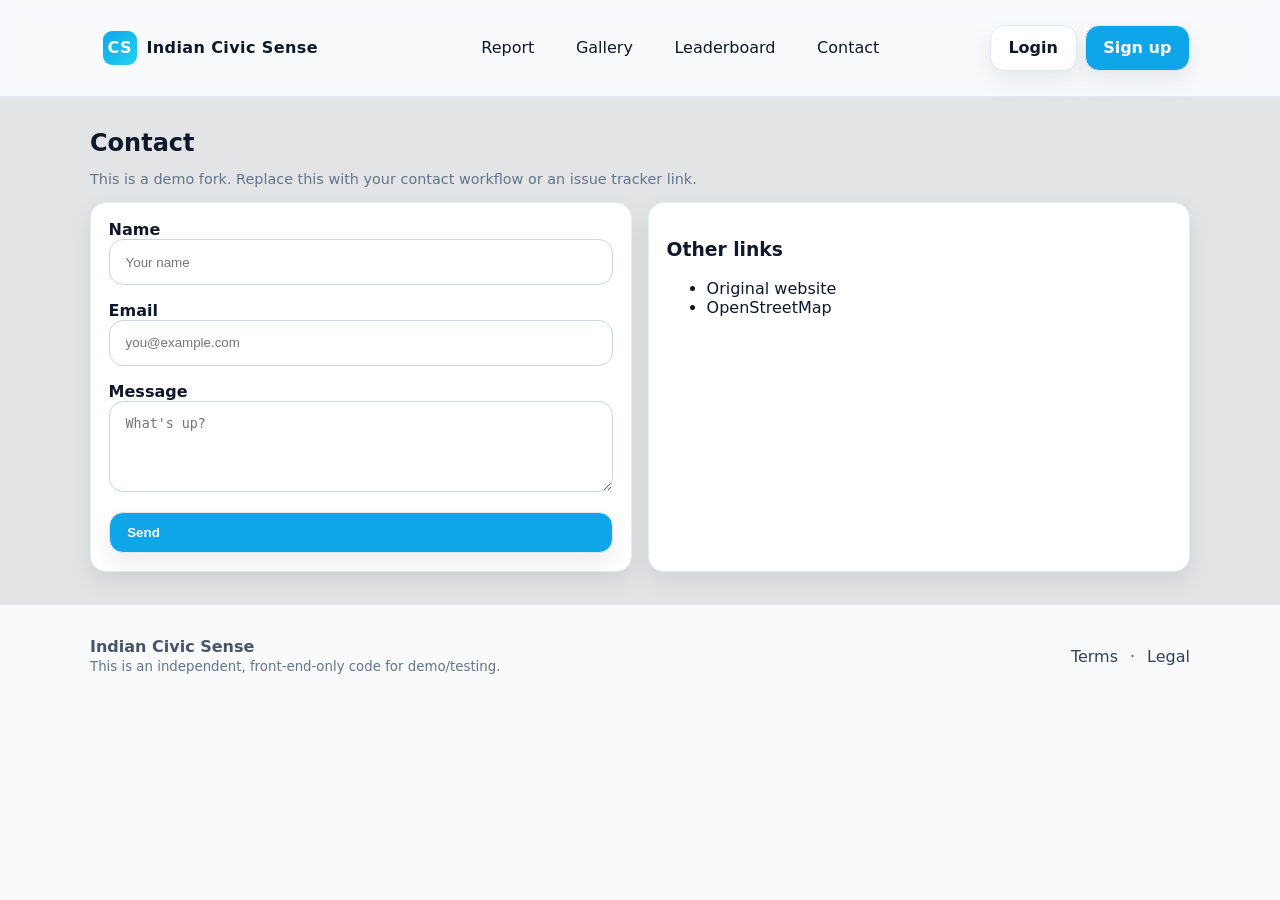
<file: trialcivic-main/contact.html>
<!DOCTYPE html>
<html lang="en">
<head>
  <meta charset="UTF-8"/>
  <meta name="viewport" content="width=device-width, initial-scale=1.0"/>
  <title>Contact</title>
  <link rel="stylesheet" href="assets/css/style.css"/>
  <script defer src="assets/js/app.js"></script>
  
</head>
<body>

<nav class="site">
  <div class="container inner">
    <a class="brand" href="index.html">
      <div class="logo">CS</div>
      <div>Indian Civic Sense</div>
    </a>
    <ul class="nav-links">
      <li><a href="upload.html">Report</a></li>
      <li><a href="gallery.html">Gallery</a></li>
      <li><a href="leaderboard.html">Leaderboard</a></li>
      <li><a href="contact.html">Contact</a></li>
    </ul>
    <div style="display:flex; gap:.5rem; align-items:center">
      <span id="nav-user" class="badge" style="display:none"></span>
      <a class="btn secondary" href="login.html">Login</a>
      <a class="btn" href="register.html">Sign up</a>
    </div>
  </div>
</nav>
<script>
  (function(){
    const u = IP.currentUser();
    const navUser = document.getElementById("nav-user");
    if (u) {
      navUser.style.display = "inline-block";
      navUser.textContent = u.name || u.email;
      const login = document.querySelector('a[href="login.html"]');
      const reg = document.querySelector('a[href="register.html"]');
      if (login) login.outerHTML = '<button class="btn secondary" onclick="IP.logout()">Logout</button>';
      if (reg) reg.remove();
    }
    const here = location.pathname.split('/').pop();
    document.querySelectorAll("nav a").forEach(a=>{
      if (a.getAttribute("href") === here) a.classList.add("active");
    });
  })();
</script>


<section>
  <div class="container">
    <h2>Contact</h2>
    <p class="help">This is a demo fork. Replace this with your contact workflow or an issue tracker link.</p>
    <div class="grid-2">
      <div class="card">
        <form class="form">
          <div><label>Name</label><input placeholder="Your name"/></div>
          <div><label>Email</label><input type="email" placeholder="you@example.com"/></div>
          <div><label>Message</label><textarea rows="4" placeholder="What's up?"></textarea></div>
          <button class="btn" type="button" onclick="alert('For demo only — wire this to your backend or FormSubmit.');">Send</button>
        </form>
      </div>
      <div class="card">
        <h3>Other links</h3>
        <ul>
          <li><a href="https://www.indianpotholes.com/" target="_blank" rel="noopener">Original website</a></li>
          <li><a href="https://www.openstreetmap.org/" target="_blank" rel="noopener">OpenStreetMap</a></li>
        </ul>
      </div>
    </div>
  </div>
</section>


<footer>
  <div class="container grid">
    <div><strong>Indian Civic Sense</strong><br>
    <small class="muted">This is an independent, front‑end‑only code for demo/testing.</small></div>
    <div class="links">
      <a href="terms.html">Terms</a> ·
      <a href="legal.html">Legal</a>
    </div>
  </div>
</footer>

</body>
</html>
</file>
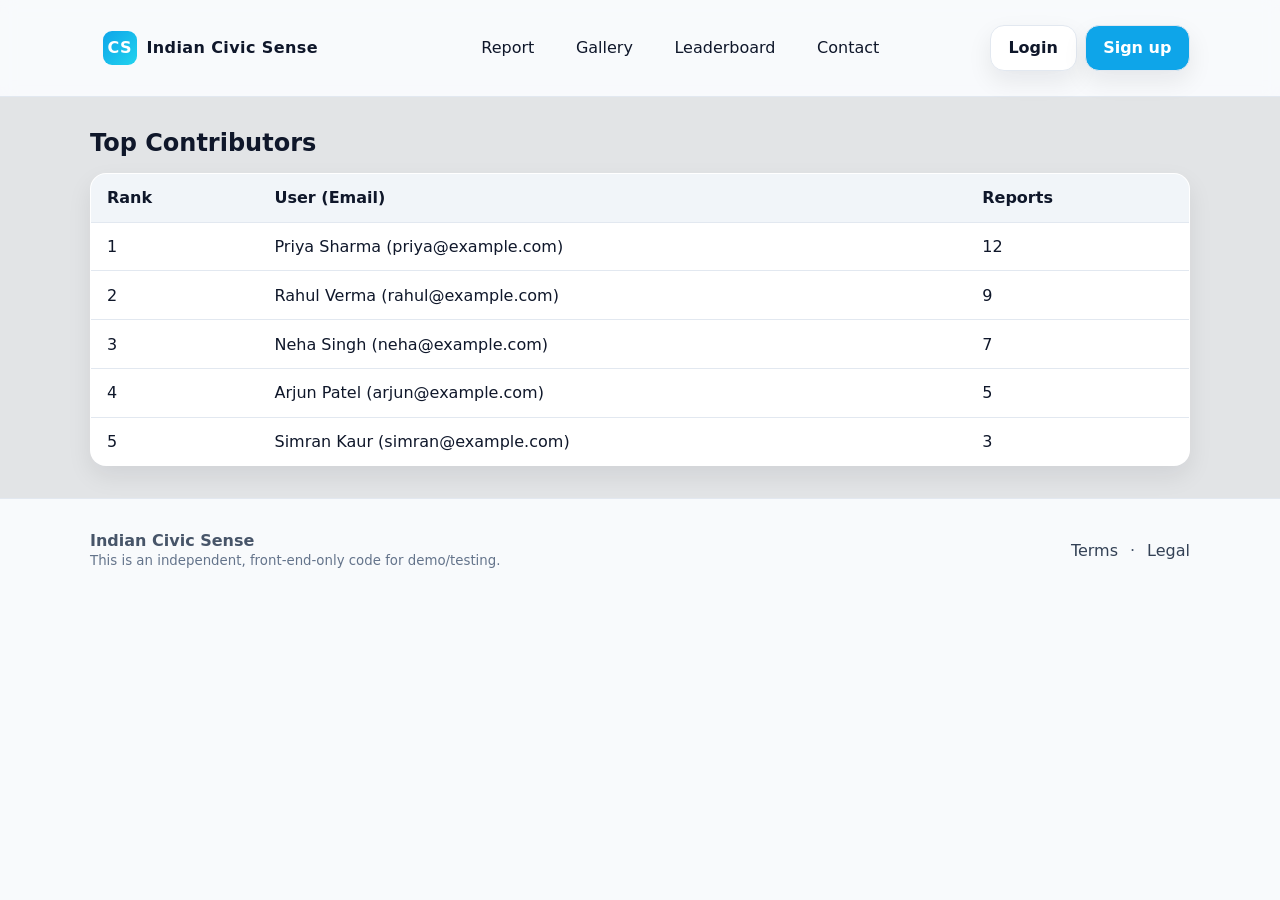
<file: trialcivic-main/leaderboard.html>
<!DOCTYPE html>
<html lang="en">
<head>
  <meta charset="UTF-8"/>
  <meta name="viewport" content="width=device-width, initial-scale=1.0"/>
  <title>Leaderboard</title>
  <link rel="stylesheet" href="assets/css/style.css"/>
  <script defer src="assets/js/app.js"></script>
  
</head>
<body>

<nav class="site">
  <div class="container inner">
    <a class="brand" href="index.html">
      <div class="logo">CS</div>
      <div>Indian Civic Sense</div>
    </a>
    <ul class="nav-links">
      <li><a href="upload.html">Report</a></li>
      <li><a href="gallery.html">Gallery</a></li>
      <li><a href="leaderboard.html">Leaderboard</a></li>
      <li><a href="contact.html">Contact</a></li>
    </ul>
    <div style="display:flex; gap:.5rem; align-items:center">
      <span id="nav-user" class="badge" style="display:none"></span>
      <a class="btn secondary" href="login.html">Login</a>
      <a class="btn" href="register.html">Sign up</a>
    </div>
  </div>
</nav>
<script>
  (function(){
    const u = IP.currentUser();
    const navUser = document.getElementById("nav-user");
    if (u) {
      navUser.style.display = "inline-block";
      navUser.textContent = u.name || u.email;
      const login = document.querySelector('a[href="login.html"]');
      const reg = document.querySelector('a[href="register.html"]');
      if (login) login.outerHTML = '<button class="btn secondary" onclick="IP.logout()">Logout</button>';
      if (reg) reg.remove();
    }
    const here = location.pathname.split('/').pop();
    document.querySelectorAll("nav a").forEach(a=>{
      if (a.getAttribute("href") === here) a.classList.add("active");
    });
  })();
</script>


<section>
  <div class="container">
    <h2>Top Contributors</h2>
    <table class="table" style="margin-top:1rem">
      <thead><tr><th>Rank</th><th>User (Email)</th><th>Reports</th></tr></thead>
      <tbody id="lb-body">
        <tr><td>1</td><td>Priya Sharma (priya@example.com)</td><td>12</td></tr>
        <tr><td>2</td><td>Rahul Verma (rahul@example.com)</td><td>9</td></tr>
        <tr><td>3</td><td>Neha Singh (neha@example.com)</td><td>7</td></tr>
        <tr><td>4</td><td>Arjun Patel (arjun@example.com)</td><td>5</td></tr>
        <tr><td>5</td><td>Simran Kaur (simran@example.com)</td><td>3</td></tr>
      </tbody>
    </table>
  </div>
</section>
<script>document.addEventListener("DOMContentLoaded", IP.initLeaderboardPage);</script>


<footer>
  <div class="container grid">
    <div><strong>Indian Civic Sense</strong><br>
    <small class="muted">This is an independent, front‑end‑only code for demo/testing.</small></div>
    <div class="links">
      <a href="terms.html">Terms</a> ·
      <a href="legal.html">Legal</a>
    </div>
  </div>
</footer>

</body>
</html>
</file>
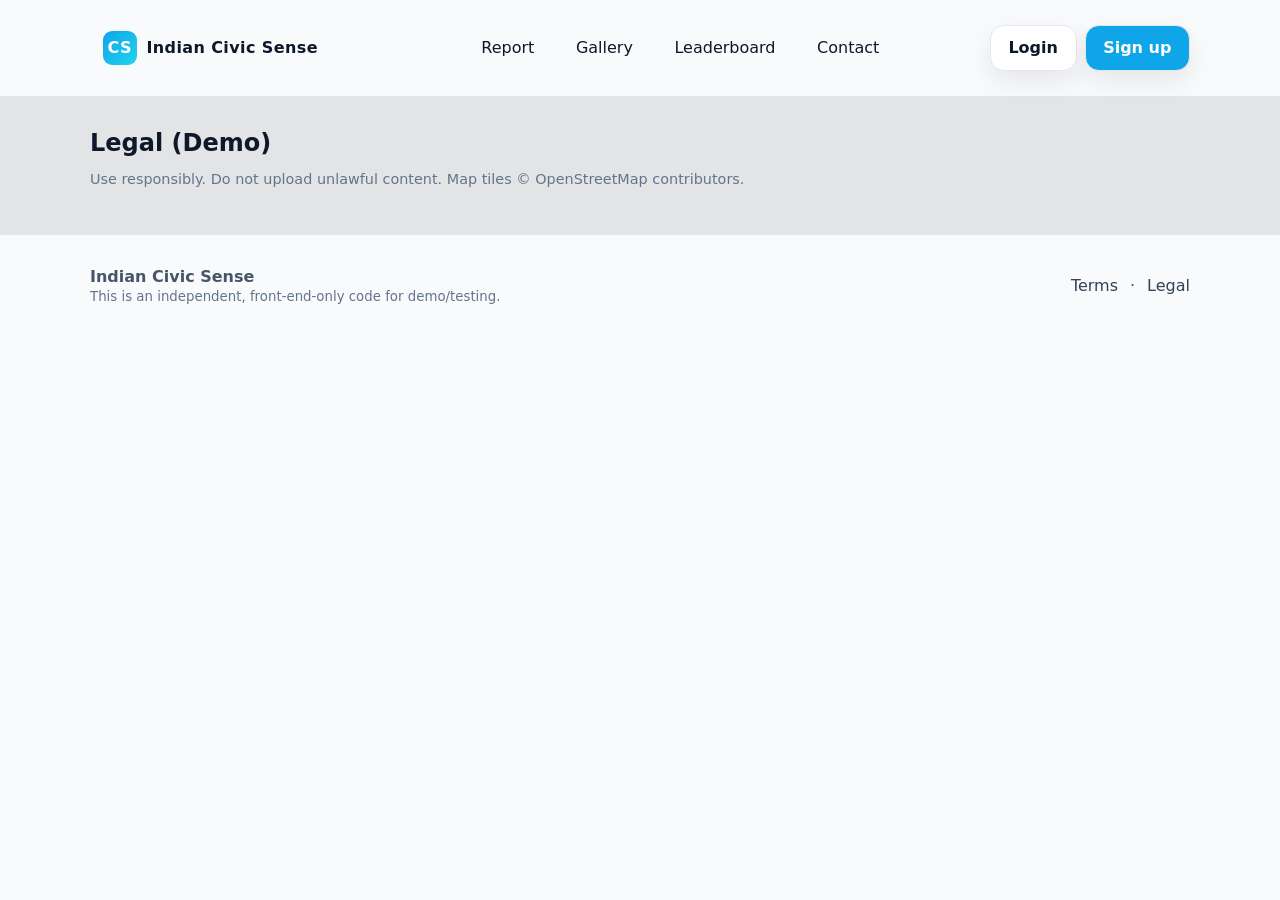
<file: trialcivic-main/legal.html>
<!DOCTYPE html>
<html lang="en">
<head>
  <meta charset="UTF-8"/>
  <meta name="viewport" content="width=device-width, initial-scale=1.0"/>
  <title>Legal</title>
  <link rel="stylesheet" href="assets/css/style.css"/>
  <script defer src="assets/js/app.js"></script>
  
</head>
<body>

<nav class="site">
  <div class="container inner">
    <a class="brand" href="index.html">
      <div class="logo">CS</div>
      <div>Indian Civic Sense</div>
    </a>
    <ul class="nav-links">
      <li><a href="upload.html">Report</a></li>
      <li><a href="gallery.html">Gallery</a></li>
      <li><a href="leaderboard.html">Leaderboard</a></li>
      <li><a href="contact.html">Contact</a></li>
    </ul>
    <div style="display:flex; gap:.5rem; align-items:center">
      <span id="nav-user" class="badge" style="display:none"></span>
      <a class="btn secondary" href="login.html">Login</a>
      <a class="btn" href="register.html">Sign up</a>
    </div>
  </div>
</nav>
<script>
  (function(){
    const u = IP.currentUser();
    const navUser = document.getElementById("nav-user");
    if (u) {
      navUser.style.display = "inline-block";
      navUser.textContent = u.name || u.email;
      const login = document.querySelector('a[href="login.html"]');
      const reg = document.querySelector('a[href="register.html"]');
      if (login) login.outerHTML = '<button class="btn secondary" onclick="IP.logout()">Logout</button>';
      if (reg) reg.remove();
    }
    const here = location.pathname.split('/').pop();
    document.querySelectorAll("nav a").forEach(a=>{
      if (a.getAttribute("href") === here) a.classList.add("active");
    });
  })();
</script>


<section>
  <div class="container">
    <h2>Legal (Demo)</h2>
    <p class="help">Use responsibly. Do not upload unlawful content. Map tiles © OpenStreetMap contributors.</p>
  </div>
</section>


<footer>
  <div class="container grid">
    <div><strong>Indian Civic Sense</strong><br>
    <small class="muted">This is an independent, front‑end‑only code for demo/testing.</small></div>
    <div class="links">
      <a href="terms.html">Terms</a> ·
      <a href="legal.html">Legal</a>
    </div>
  </div>
</footer>

</body>
</html>
</file>
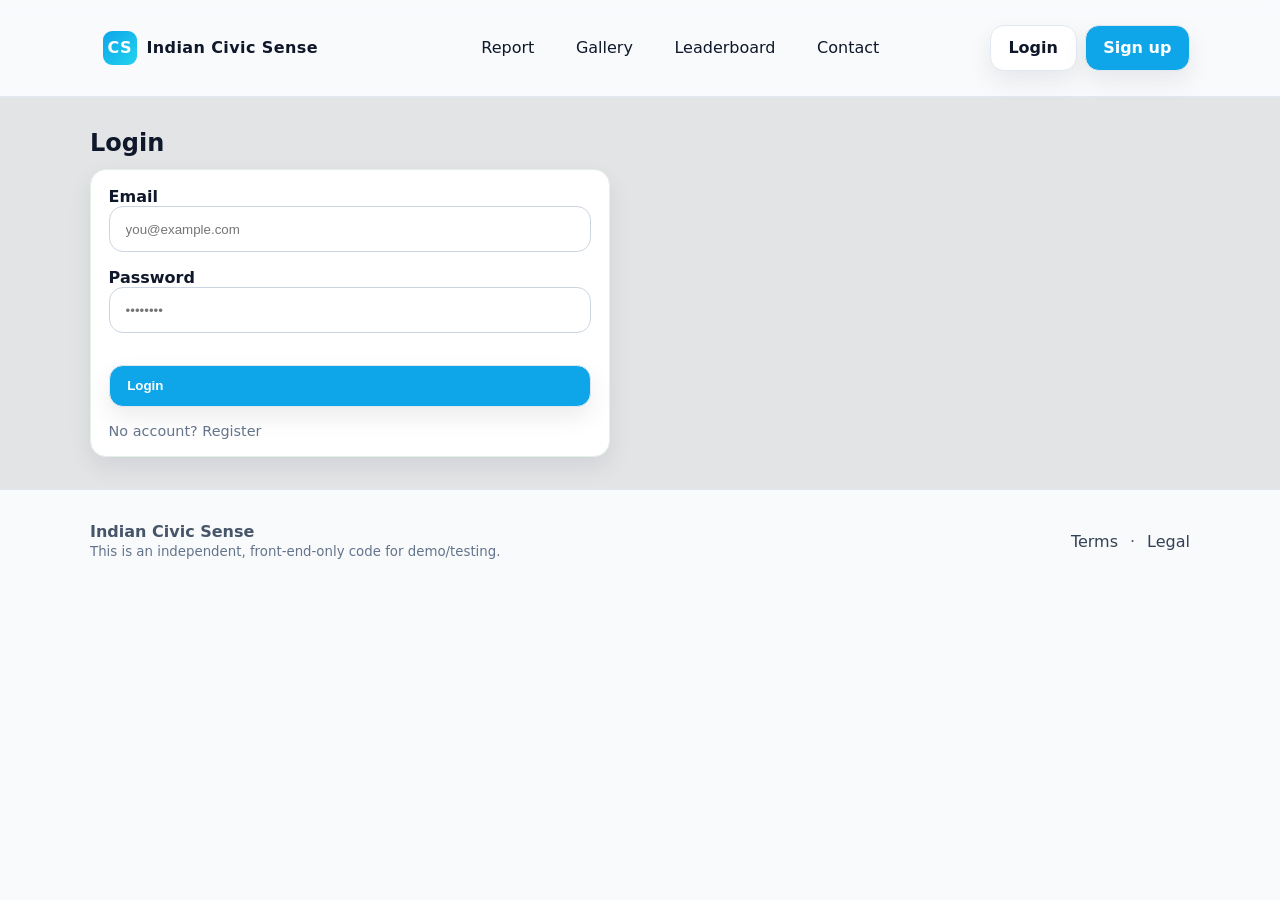
<file: trialcivic-main/login.html>
<!DOCTYPE html>
<html lang="en">
<head>
  <meta charset="UTF-8"/>
  <meta name="viewport" content="width=device-width, initial-scale=1.0"/>
  <title>Login</title>
  <link rel="stylesheet" href="assets/css/style.css"/>
  <script defer src="assets/js/app.js"></script>
  
</head>
<body>

<nav class="site">
  <div class="container inner">
    <a class="brand" href="index.html">
      <div class="logo">CS</div>
      <div>Indian Civic Sense</div>
    </a>
    <ul class="nav-links">
      <li><a href="upload.html">Report</a></li>
      <li><a href="gallery.html">Gallery</a></li>
      <li><a href="leaderboard.html">Leaderboard</a></li>
      <li><a href="contact.html">Contact</a></li>
    </ul>
    <div style="display:flex; gap:.5rem; align-items:center">
      <span id="nav-user" class="badge" style="display:none"></span>
      <a class="btn secondary" href="login.html">Login</a>
      <a class="btn" href="register.html">Sign up</a>
    </div>
  </div>
</nav>
<script>
  (function(){
    const u = IP.currentUser();
    const navUser = document.getElementById("nav-user");
    if (u) {
      navUser.style.display = "inline-block";
      navUser.textContent = u.name || u.email;
      const login = document.querySelector('a[href="login.html"]');
      const reg = document.querySelector('a[href="register.html"]');
      if (login) login.outerHTML = '<button class="btn secondary" onclick="IP.logout()">Logout</button>';
      if (reg) reg.remove();
    }
    const here = location.pathname.split('/').pop();
    document.querySelectorAll("nav a").forEach(a=>{
      if (a.getAttribute("href") === here) a.classList.add("active");
    });
  })();
</script>


<section>
  <div class="container">
    <h2>Login</h2>
    <div class="card" style="max-width:520px">
      <form id="login-form" class="form">
        <div><label>Email</label><input type="email" name="email" placeholder="you@example.com"/></div>
        <div><label>Password</label><input type="password" name="password" placeholder="••••••••"/></div>
        <div id="auth-error" class="help" style="color:var(--danger)"></div>
        <button class="btn" type="submit">Login</button>
        <div class="help">No account? <a href="register.html">Register</a></div>
      </form>
    </div>
  </div>
</section>
<script>document.addEventListener("DOMContentLoaded", ()=>IP.initAuthPage("login"));</script>


<footer>
  <div class="container grid">
    <div><strong>Indian Civic Sense</strong><br>
    <small class="muted">This is an independent, front‑end‑only code for demo/testing.</small></div>
    <div class="links">
      <a href="terms.html">Terms</a> ·
      <a href="legal.html">Legal</a>
    </div>
  </div>
</footer>

</body>
</html>
</file>
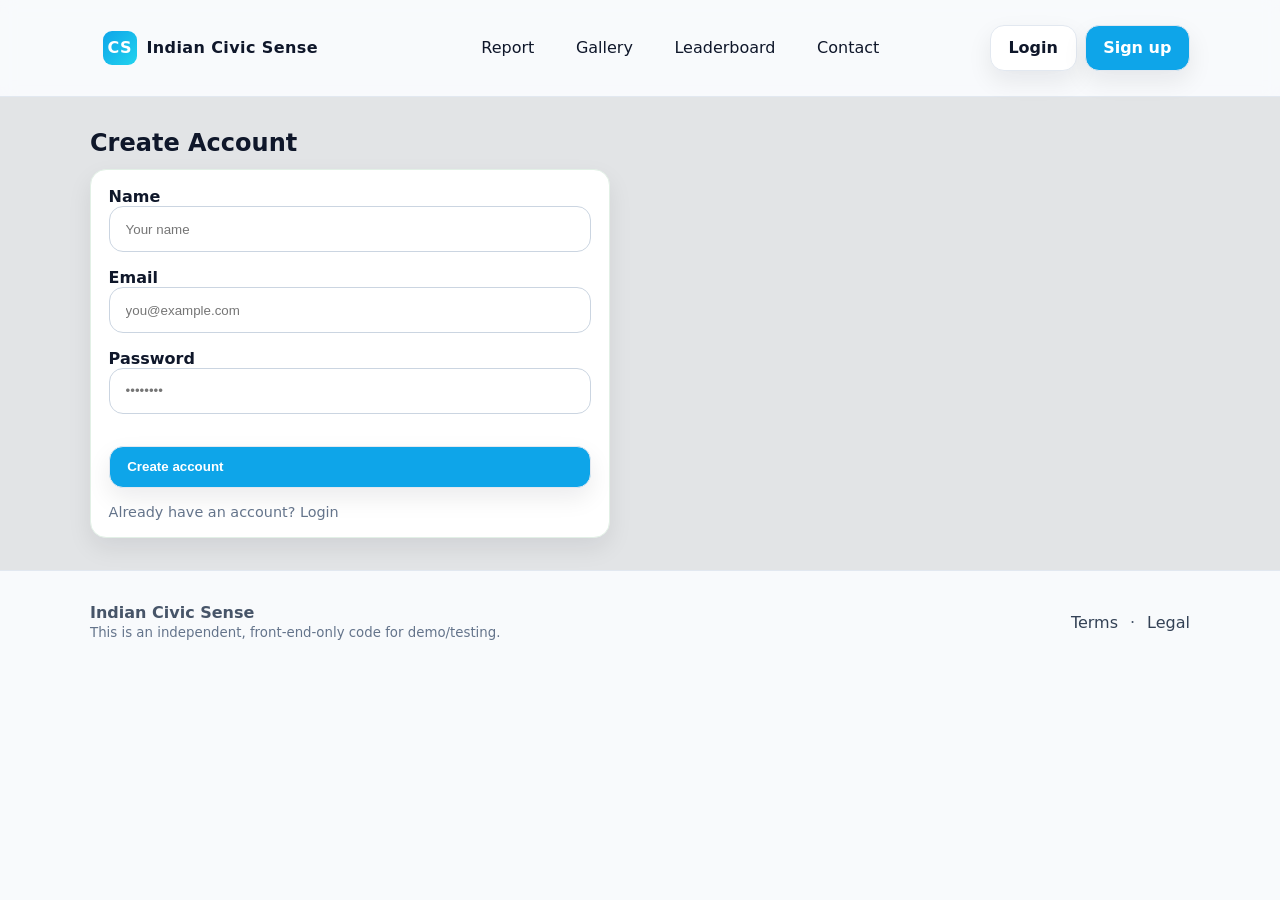
<file: trialcivic-main/register.html>
<!DOCTYPE html>
<html lang="en">
<head>
  <meta charset="UTF-8"/>
  <meta name="viewport" content="width=device-width, initial-scale=1.0"/>
  <title>Register</title>
  <link rel="stylesheet" href="assets/css/style.css"/>
  <script defer src="assets/js/app.js"></script>
  
</head>
<body>

<nav class="site">
  <div class="container inner">
    <a class="brand" href="index.html">
      <div class="logo">CS</div>
      <div>Indian Civic Sense</div>
    </a>
    <ul class="nav-links">
      <li><a href="upload.html">Report</a></li>
      <li><a href="gallery.html">Gallery</a></li>
      <li><a href="leaderboard.html">Leaderboard</a></li>
      <li><a href="contact.html">Contact</a></li>
    </ul>
    <div style="display:flex; gap:.5rem; align-items:center">
      <span id="nav-user" class="badge" style="display:none"></span>
      <a class="btn secondary" href="login.html">Login</a>
      <a class="btn" href="register.html">Sign up</a>
    </div>
  </div>
</nav>
<script>
  (function(){
    const u = IP.currentUser();
    const navUser = document.getElementById("nav-user");
    if (u) {
      navUser.style.display = "inline-block";
      navUser.textContent = u.name || u.email;
      const login = document.querySelector('a[href="login.html"]');
      const reg = document.querySelector('a[href="register.html"]');
      if (login) login.outerHTML = '<button class="btn secondary" onclick="IP.logout()">Logout</button>';
      if (reg) reg.remove();
    }
    const here = location.pathname.split('/').pop();
    document.querySelectorAll("nav a").forEach(a=>{
      if (a.getAttribute("href") === here) a.classList.add("active");
    });
  })();
</script>


<section>
  <div class="container">
    <h2>Create Account</h2>
    <div class="card" style="max-width:520px">
      <form id="register-form" class="form">
        <div><label>Name</label><input name="name" placeholder="Your name"/></div>
        <div><label>Email</label><input type="email" name="email" placeholder="you@example.com"/></div>
        <div><label>Password</label><input type="password" name="password" placeholder="••••••••"/></div>
        <div id="auth-error" class="help" style="color:var(--danger)"></div>
        <button class="btn" type="submit">Create account</button>
        <div class="help">Already have an account? <a href="login.html">Login</a></div>
      </form>
    </div>
  </div>
</section>
<script>document.addEventListener("DOMContentLoaded", ()=>IP.initAuthPage("register"));</script>


<footer>
  <div class="container grid">
    <div><strong>Indian Civic Sense</strong><br>
    <small class="muted">This is an independent, front‑end‑only code for demo/testing.</small></div>
    <div class="links">
      <a href="terms.html">Terms</a> ·
      <a href="legal.html">Legal</a>
    </div>
  </div>
</footer>

</body>
</html>
</file>
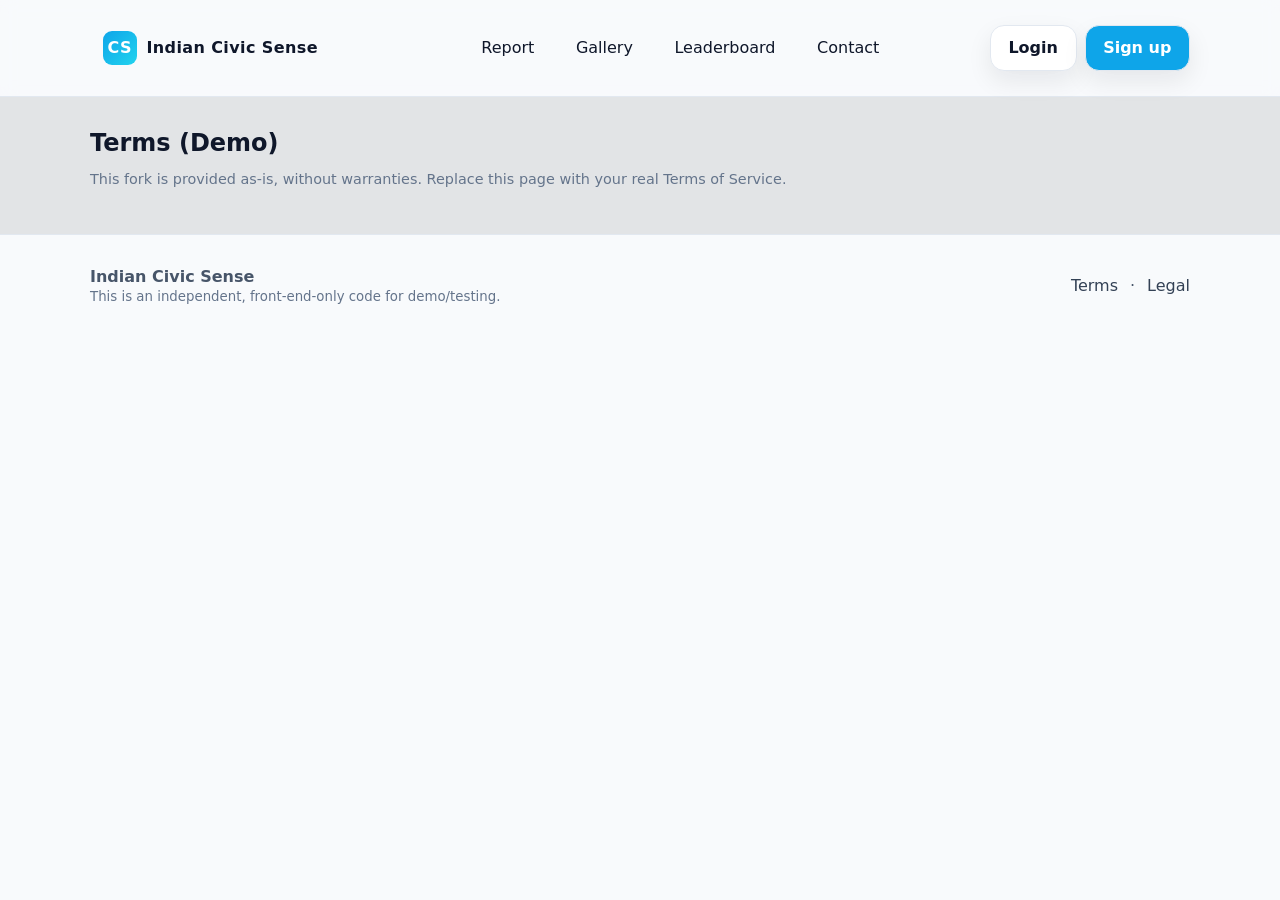
<file: trialcivic-main/terms.html>
<!DOCTYPE html>
<html lang="en">
<head>
  <meta charset="UTF-8"/>
  <meta name="viewport" content="width=device-width, initial-scale=1.0"/>
  <title>Terms</title>
  <link rel="stylesheet" href="assets/css/style.css"/>
  <script defer src="assets/js/app.js"></script>
  
</head>
<body>

<nav class="site">
  <div class="container inner">
    <a class="brand" href="index.html">
      <div class="logo">CS</div>
      <div>Indian Civic Sense</div>
    </a>
    <ul class="nav-links">
      <li><a href="upload.html">Report</a></li>
      <li><a href="gallery.html">Gallery</a></li>
      <li><a href="leaderboard.html">Leaderboard</a></li>
      <li><a href="contact.html">Contact</a></li>
    </ul>
    <div style="display:flex; gap:.5rem; align-items:center">
      <span id="nav-user" class="badge" style="display:none"></span>
      <a class="btn secondary" href="login.html">Login</a>
      <a class="btn" href="register.html">Sign up</a>
    </div>
  </div>
</nav>
<script>
  (function(){
    const u = IP.currentUser();
    const navUser = document.getElementById("nav-user");
    if (u) {
      navUser.style.display = "inline-block";
      navUser.textContent = u.name || u.email;
      const login = document.querySelector('a[href="login.html"]');
      const reg = document.querySelector('a[href="register.html"]');
      if (login) login.outerHTML = '<button class="btn secondary" onclick="IP.logout()">Logout</button>';
      if (reg) reg.remove();
    }
    const here = location.pathname.split('/').pop();
    document.querySelectorAll("nav a").forEach(a=>{
      if (a.getAttribute("href") === here) a.classList.add("active");
    });
  })();
</script>


<section>
  <div class="container">
    <h2>Terms (Demo)</h2>
    <p class="help">This fork is provided as-is, without warranties. Replace this page with your real Terms of Service.</p>
  </div>
</section>


<footer>
  <div class="container grid">
    <div><strong>Indian Civic Sense</strong><br>
    <small class="muted">This is an independent, front‑end‑only code for demo/testing.</small></div>
    <div class="links">
      <a href="terms.html">Terms</a> ·
      <a href="legal.html">Legal</a>
    </div>
  </div>
</footer>

</body>
</html>
</file>
<file: trialcivic-main/assets/css/style.css>
/* Minimal reset */
* {
  box-sizing: border-box;
}

html,
body {
  margin: 0;
  padding: 0;
  font-family: system-ui, -apple-system, Segoe UI, Roboto, Ubuntu, Cantarell, "Helvetica Neue", Arial, "Noto Sans", "Apple Color Emoji", "Segoe UI Emoji", "Segoe UI Symbol";
  color: #0f172a;
  background: #f8fafc;
}

a {
  color: inherit;
  text-decoration: none;
}

img {
  max-width: 100%;
  display: block;
}

:root {
  --brand: #0ea5e9;
  --brand-700: #0369a1;
  --bg: #f8fafc;
  --card: #ffffff;
  --muted: #64748b;
  --success: #16a34a;
  --danger: #dc2626;
  --warning: #f59e0b;
  --radius: 16px;
  --shadow: 0 10px 25px rgba(2, 6, 23, 0.08);
}

.nav-links a {
  position: relative;
  display: inline-block;
}

.nav-links a::after {
  content: "";
  position: absolute;
  bottom: -3px;
  right: 0;
  width: 0%;
  height: 2px;
  background: #0a3d62;
  transition: width 0.3s ease, left 0.3s ease;
}

.nav-links a:hover::after,
.nav-links a.active::after {
  width: 100%;
  left: 0;

}


.container {
  width: min(1100px, 92%);
  margin: 0 auto;
}

.btn {
  display: inline-flex;
  align-items: center;
  gap: .5rem;
  padding: .78rem 1.1rem;
  border-radius: 14px;
  border: 1px solid #e2e8f0;
  background: var(--brand);
  color: #fff;
  font-weight: 600;
  box-shadow: var(--shadow);
}

.btn.secondary {
  background: #fff;
  color: #0f172a;
}

.btn.ghost {
  background: transparent;
  border-color: transparent;
  color: var(--brand);
}

.badge {
  display: inline-block;
  padding: .25rem .6rem;
  border-radius: 999px;
  background: #e0f2fe;
  color: #0369a1;
  font-weight: 600;
}

.nav-links a.active {
  color: #16a34a
}

nav.site {
  position: sticky;
  top: 0;
  z-index: 50;
  backdrop-filter: blur(8px);
  background: rgba(248, 250, 252, .7);
  border-bottom: 1px solid #e2e8f0;
}

nav .inner {
  display: flex;
  align-items: center;
  justify-content: space-between;
  gap: 1rem;
  padding: .8rem 0;
}


.brand {
  display: flex;
  align-items: center;
  gap: .6rem;
  font-weight: 900;
  letter-spacing: .4px;
}

.brand .logo {
  width: 34px;
  height: 34px;
  border-radius: 9px;
  background: linear-gradient(135deg, var(--brand), #22d3ee);
  display: grid;
  place-items: center;
  color: #fff;
  font-weight: 900;
}

nav ul {
  display: flex;
  gap: 1rem;
  list-style: none;
  align-items: center;
}

nav a {
  display: inline-block;
  padding: .6rem .8rem;
  border-radius: 12px;
}

.brand:hover {
  transform: scale(1.05);
  transition: 0.3s;
  background-color: #0b6b9f;
}


.hero {
  padding: 76px 0;
  background-color: #18242c;
}

.hero .grid {
  display: grid;
  grid-template-columns: 1.3fr 1fr;
  gap: 2rem;
}

.hero h1 {
  font-size: clamp(2rem, 3.5vw, 3rem);
  line-height: 1.1;
  margin: .5rem 0 1rem;
}

.hero p {
  color: var(--muted);
  font-size: 1.05rem;
}

.card {
  background: var(--card);
  border: 1px solid #e2f0e6;
  border-radius: var(--radius);
  padding: 1.1rem;
  box-shadow: var(--shadow);
}

.grid-3 {
  display: grid;
  grid-template-columns: repeat(3, 1fr);
  gap: 1rem;
}

.grid-2 {
  display: grid;
  grid-template-columns: repeat(2, 1fr);
  gap: 1rem;
}

.grid-4 {
  display: grid;
  grid-template-columns: repeat(4, 1fr);
  gap: 1rem;
}

@media (max-width: 900px) {
  .hero .grid {
    grid-template-columns: 1fr;
  }

  .grid-3 {
    grid-template-columns: 1fr;
  }

  .grid-2 {
    grid-template-columns: 1fr;
  }

  .grid-4 {
    grid-template-columns: 1fr 1fr;
  }
}

section {
  padding: 2rem 0;
  background-color: #9a9ea13d;
}

section h2 {
  font-size: 1.5rem;
  margin: 0 0 .75rem;
}

.kpis {
  display: grid;
  grid-template-columns: repeat(4, 1fr);
  gap: 1rem;
}

.kpi {
  background: var(--card);
  border: 1px solid #e2e8f0;
  border-radius: 16px;
  padding: 1rem;
  box-shadow: var(--shadow);
}

.kpi .value {
  font-size: 1.8rem;
  font-weight: 800;
}

.kpi .label {
  color: var(--muted);
}

footer {
  padding: 2rem 0;
  border-top: 1px solid #e2e8f0;
  color: #475569;
}

footer .grid {
  display: grid;
  grid-template-columns: 1fr auto;
  gap: 1rem;
  align-items: center;
}

footer .links {
  display: flex;
  gap: .75rem;
  flex-wrap: wrap;
}

footer a {
  color: #334155;
}

footer a:hover {
  color: var(--brand-700);
}

/* Forms */
.form {
  display: grid;
  gap: 1rem;
}

label {
  font-weight: 600;
  color: #0f172a;
}

input,
textarea,
select {
  width: 100%;
  padding: .9rem 1rem;
  border-radius: 14px;
  border: 1px solid #cbd5e1;
  background: #fff;
  outline: none;
}

input:focus,
textarea:focus,
select:focus {
  border-color: var(--brand);
  box-shadow: 0 0 0 4px rgba(14, 165, 233, .15);
}

.help {
  color: var(--muted);
  font-size: .9rem;
}

/* Gallery */
.gallery {
  display: grid;
  grid-template-columns: repeat(3, 1fr);
  gap: 1rem;
}

.gallery .item {
  background: #fff;
  border: 1px solid #e2e8f0;
  border-radius: 14px;
  overflow: hidden;
  box-shadow: var(--shadow);
}

.gallery .meta {
  padding: .8rem 1rem;
  display: flex;
  justify-content: space-between;
  align-items: center;
  gap: .5rem;
}

.tag {
  padding: .25rem .5rem;
  border-radius: 999px;
  background: #f1f5f9;
  color: #0f172a;
  font-weight: 600;
  font-size: .8rem;
}

/* Table */
.table {
  width: 100%;
  border-collapse: collapse;
  background: #fff;
  border-radius: 16px;
  overflow: hidden;
  border: 1px solid #e2e8f0;
  box-shadow: var(--shadow);
}

.table th,
.table td {
  padding: .9rem 1rem;
  border-bottom: 1px solid #e2e8f0;
  text-align: left;
}

.table th {
  background: #f1f5f9;
  color: #0f172a;
}

.table tr:last-child td {
  border-bottom: none;
}

.alert {
  padding: .8rem 1rem;
  border-radius: 12px;
  background: #ecfeff;
  border: 1px solid #bae6fd;
  color: #075985;
}

small.muted {
  color: var(--muted);
}
</file>
